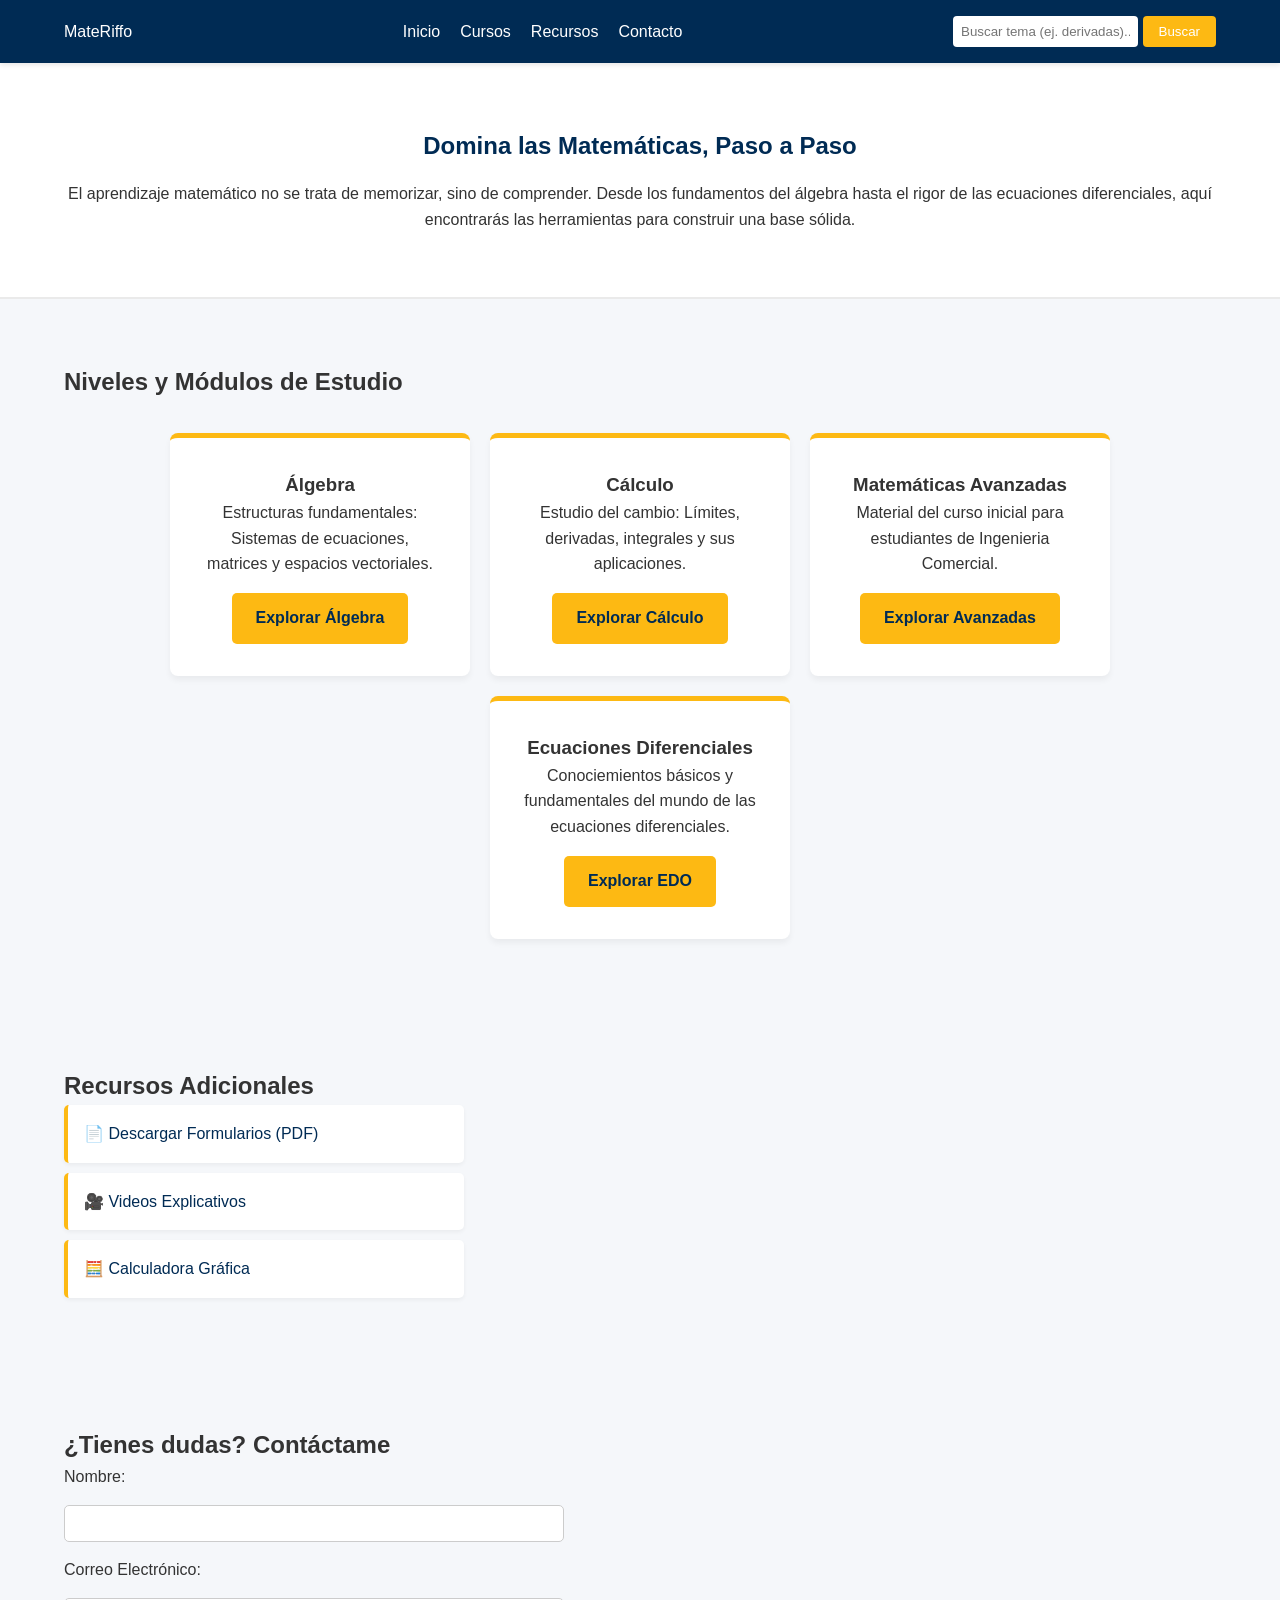
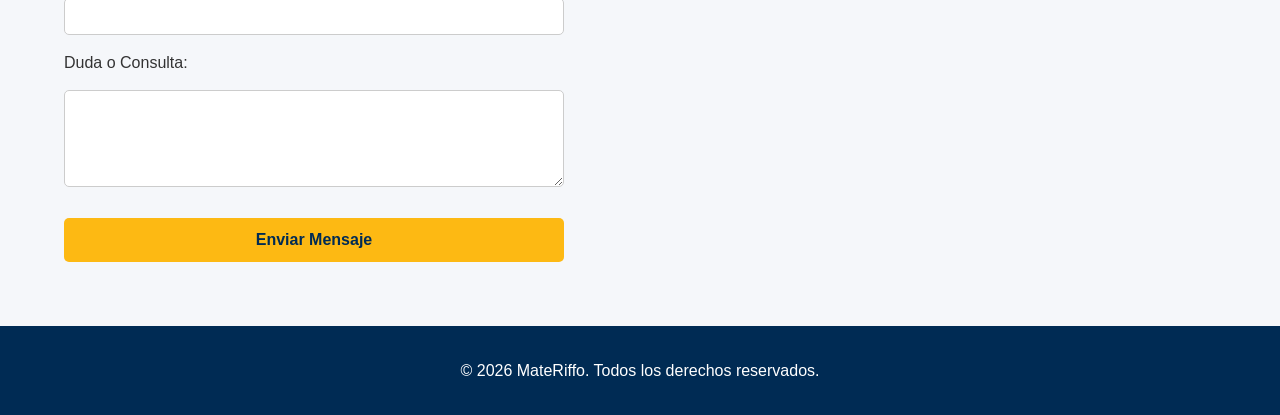
<file: index.html>
<!DOCTYPE html>
<html lang="es">
<head>
    <meta charset="UTF-8">
    <meta name="viewport" content="width=device-width, initial-scale=1.0">
    <meta name="description" content="Aprende matemáticas paso a paso. Desde álgebra básica hasta ecuaciones diferenciales.">
    <title>Matemáticas al Cuadrado | Inicio</title>
    <link rel="stylesheet" href="css/style.css">
</head>
<body>

    <header class="navbar">
        <div class="logo">MateRiffo</div>
        <nav>
            <ul>
                <li><a href="#inicio">Inicio</a></li>
                <li><a href="#cursos">Cursos</a></li>
                <li><a href="#recursos">Recursos</a></li>
                <li><a href="#contacto">Contacto</a></li>
            </ul>
        </nav>
        <div class="search-container">
            <input type="text" id="searchInput" placeholder="Buscar tema (ej. derivadas)...">
            <button onclick="buscarTema()">Buscar</button>
        </div>
    </header>

    <main>
        <section id="inicio" class="hero">
            <h1>Domina las Matemáticas, Paso a Paso</h1>
            <p>El aprendizaje matemático no se trata de memorizar, sino de comprender. Desde los fundamentos del álgebra hasta el rigor de las ecuaciones diferenciales, aquí encontrarás las herramientas para construir una base sólida.</p>
        </section>

       <section id="cursos" class="courses">
            <h2>Niveles y Módulos de Estudio</h2>
            <div class="grid-container">
                <div class="card">
                    <h3>Álgebra</h3>
                    <p>Estructuras fundamentales: Sistemas de ecuaciones, matrices y espacios vectoriales.</p>
                    <a href="tema-algebra.html" class="btn">Explorar Álgebra</a>
                </div>
                
                <div class="card">
                    <h3>Cálculo</h3>
                    <p>Estudio del cambio: Límites, derivadas, integrales y sus aplicaciones.</p>
                    <a href="tema-calculo.html" class="btn">Explorar Cálculo</a>
                </div>

                <div class="card">
                    <h3>Matemáticas Avanzadas</h3>
                    <p>Material del curso inicial para estudiantes de Ingenieria Comercial.</p>
                    <a href="tema-matematicas-avanzadas.html" class="btn">Explorar Avanzadas</a>
                </div>

                <div class="card">
                    <h3>Ecuaciones Diferenciales</h3>
                    <p>Conociemientos básicos y fundamentales del mundo de las ecuaciones diferenciales.</p>
                    <a href="tema-ecuaciones-diferenciales.html" class="btn">Explorar EDO</a>
                </div>
            </div>
        </section>

        <section id="recursos" class="resources">
            <h2>Recursos Adicionales</h2>
            <div class="resource-links">
                <a href="#">📄 Descargar Formularios (PDF)</a>
                <a href="#">🎥 Videos Explicativos</a>
                <a href="#">🧮 Calculadora Gráfica</a>
            </div>
        </section>

        <section id="contacto" class="contact">
            <h2>¿Tienes dudas? Contáctame</h2>
            <form id="contactForm">
                <input type="text" name="honeypot" id="honeypot" style="display:none">
                
                <label for="nombre">Nombre:</label>
                <input type="text" id="nombre" required>

                <label for="email">Correo Electrónico:</label>
                <input type="email" id="email" required>

                <label for="mensaje">Duda o Consulta:</label>
                <textarea id="mensaje" rows="5" required></textarea>

                <button type="submit" class="btn">Enviar Mensaje</button>
            </form>
        </section>
    </main>

    <footer>
        <p>&copy; 2026 MateRiffo. Todos los derechos reservados.</p>
    </footer>

    <script src="js/main.js"></script>
</body>
</html>
</file>
<file: css/style.css>
/* Variables de color y tipografía actualizadas */
:root {
    --primary-color: #002B54; /* Azul marino profundo y académico */
    --secondary-color: #FDB913; /* Amarillo dorado vibrante */
    --bg-color: #F5F7FA; /* Fondo muy claro con un leve toque azulado */
    --text-color: #333333;
    --font-main: 'Segoe UI', Roboto, Helvetica, Arial, sans-serif;
}

/* Reseteo básico */
* {
    margin: 0;
    padding: 0;
    box-sizing: border-box;
}

body {
    font-family: var(--font-main);
    background-color: var(--bg-color);
    color: var(--text-color);
    line-height: 1.6;
}

/* Navegación fija */
.navbar {
    position: sticky;
    top: 0;
    background-color: var(--primary-color);
    color: white;
    display: flex;
    justify-content: space-between;
    align-items: center;
    padding: 1rem 5%;
    z-index: 1000;
    box-shadow: 0 2px 5px rgba(0,0,0,0.1);
}

.navbar a {
    color: white;
    text-decoration: none;
    margin: 0 10px;
    font-weight: 500;
}

.navbar nav ul {
    list-style: none;
    display: flex;
}

.search-container input {
    padding: 0.5rem;
    border-radius: 4px;
    border: none;
}

.search-container button {
    padding: 0.5rem 1rem;
    background-color: var(--secondary-color);
    color: white;
    border: none;
    border-radius: 4px;
    cursor: pointer;
}

/* Secciones Generales */
section {
    padding: 4rem 5%;
}

.hero {
    background-color: white;
    text-align: center;
    border-bottom: 2px solid #eaeaea;
}

.hero h1 {
    color: var(--primary-color);
    margin-bottom: 1rem;
}

/* Grid de Cursos */
.grid-container {
    display: flex;
    gap: 20px;
    justify-content: center;
    flex-wrap: wrap;
    margin-top: 2rem;
}

.card {
    background: white;
    padding: 2rem;
    border-radius: 8px;
    box-shadow: 0 4px 6px rgba(0,0,0,0.05);
    width: 300px;
    text-align: center;
    border-top: 5px solid var(--secondary-color); /* Línea amarilla en la parte superior */
}

.btn {
    display: inline-block;
    padding: 0.8rem 1.5rem;
    background-color: var(--secondary-color);
    color: var(--primary-color); /* Texto azul sobre fondo amarillo */
    font-weight: bold;
    text-decoration: none;
    border-radius: 5px;
    margin-top: 1rem;
    border: none;
    cursor: pointer;
    font-size: 1rem;
    transition: background-color 0.3s ease, transform 0.2s;
}

.btn:hover {
    background-color: #e5a415; /* Amarillo ligeramente más oscuro al pasar el mouse */
    transform: translateY(-2px); /* Pequeño efecto de elevación */
}

/* Enlaces de Recursos */
.resource-links {
    display: flex;
    flex-direction: column;
    gap: 10px;
    max-width: 400px;
}

.resource-links a {
    background: white;
    padding: 1rem;
    text-decoration: none;
    color: var(--primary-color);
    border-radius: 5px;
    border-left: 4px solid var(--secondary-color);
    box-shadow: 0 2px 4px rgba(0,0,0,0.05);
}

/* Formularios */
form {
    display: flex;
    flex-direction: column;
    max-width: 500px;
    gap: 15px;
}

input, textarea {
    padding: 10px;
    border: 1px solid #ccc;
    border-radius: 5px;
    font-family: var(--font-main);
}

/* Estilos de la página de Tema */
.lesson-container {
    max-width: 1200px; /* ¡Aquí ampliamos el ancho! */
    margin: 2rem auto;
    background: white;
    padding: 3rem;
    border-radius: 8px;
    box-shadow: 0 4px 10px rgba(0,0,0,0.05);
}

.example-box {
    background-color: #eaf2f8;
    padding: 1.5rem;
    border-radius: 5px;
    margin: 1rem 0;
}

.hidden-answer {
    display: none;
    margin-top: 1rem;
    padding: 1rem;
    background-color: #d4edda;
    color: #155724;
    border-radius: 5px;
}

footer {
    text-align: center;
    padding: 2rem;
    background: var(--primary-color);
    color: white;
}
</file>
